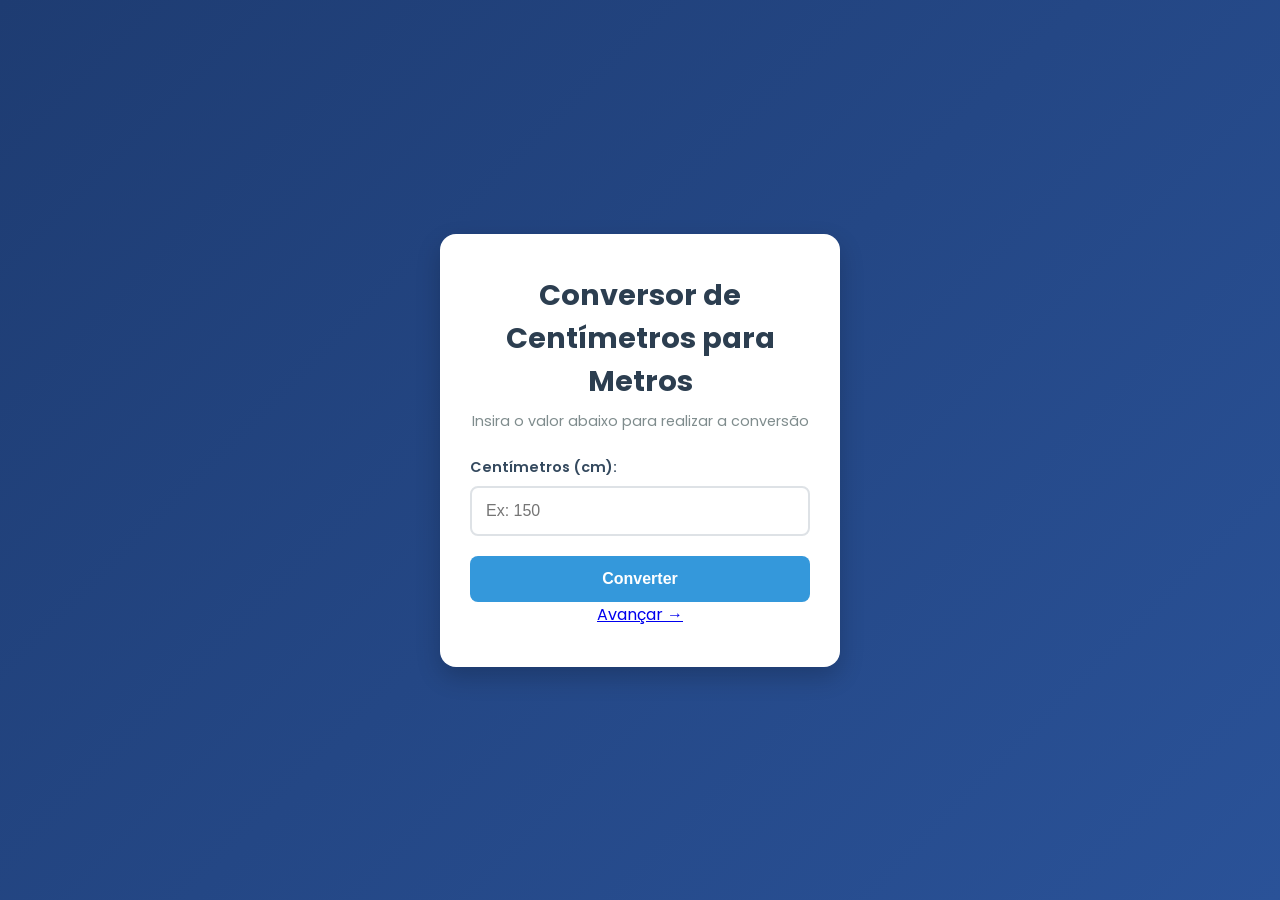
<file: index.html>
<!DOCTYPE html>
<html lang="pt-br">
<head>
    <meta charset="UTF-8">
    <meta name="viewport" content="width=device-width, initial-scale=1.0">
    <title>Conversor de Medidas</title>
    <link rel="stylesheet" href="pagina-1.css">
</head>
<body>

    <div class="container-conversor">
        <h1>Conversor de Centímetros para Metros</h1>
        <p class="subtitulo">Insira o valor abaixo para realizar a conversão</p>

        <div class="campo-grupo">
            <label for="cmInput">Centímetros (cm):</label>
            <input type="number" id="cmInput" placeholder="Ex: 150" min="0">
        </div>

        <button id="btnConverter">Converter</button>

        <div id="resultadoContainer" class="resultado-box">
            <p id="resultadoTexto"></p>
        </div>

        <a href= "pagina2.html" class="btn-avancar">Avançar →</a>
    </div>
   <script src="pagina-1.js"></script>
</body>
</html>
</file>
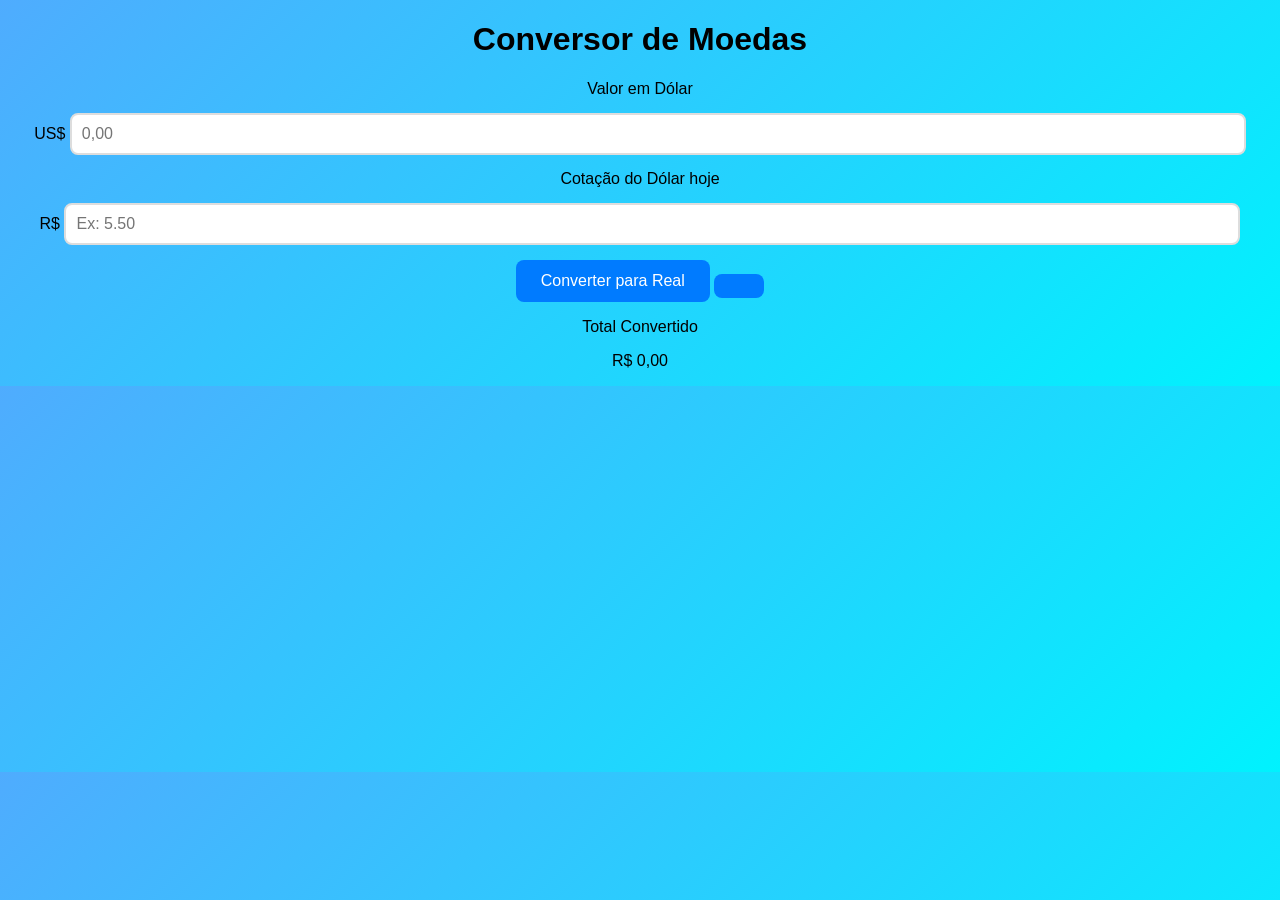
<file: converte.html>
<!DOCTYPE html>
<html lang="pt-BR">
<head>
    <meta charset="UTF-8">
    <meta name="viewport" content="width=device-width, initial-scale=1.0">
    <title>Conversor de Dólar para Real</title>
    <link rel="stylesheet" href="pagina2.css">
</head>
<body>

    <main class="converter-card">
        <h1>Conversor de Moedas</h1>

        <div class="input-group">
            <label for="dolarInput">Valor em Dólar</label>
            <div class="input-wrapper">
                <span class="currency-symbol">US$</span>
                <input type="number" id="dolarInput" placeholder="0,00" step="0.01" min="0">
            </div>
        </div>

        <div class="input-group">
            <label for="cotacaoInput">Cotação do Dólar hoje</label>
            <div class="input-wrapper">
                <span class="currency-symbol">R$</span>
                <input type="number" id="cotacaoInput" placeholder="Ex: 5.50" step="0.001" min="0">
            </div>
        </div>

        <button class="btn-convert" id="btnCalcular">Converter para Real</button>
        <button class=""> </button>
        <div class="result-box" id="resultadoDiv">
            <p class="result-title">Total Convertido</p>
            <p class="result-value" id="resultadoTexto">R$ 0,00</p>
        </div>
    </main>

    <script>
        const dolarInput = document.getElementById('dolarInput');
        const cotacaoInput = document.getElementById('cotacaoInput');
        const btnCalcular = document.getElementById('btnCalcular');
        const resultadoDiv = document.getElementById('resultadoDiv');
        const resultadoTexto = document.getElementById('resultadoTexto');

        btnCalcular.addEventListener('click', () => {
            const valorDolar = parseFloat(dolarInput.value);
            const valorCotacao = parseFloat(cotacaoInput.value);

            if (isNaN(valorDolar) || isNaN(valorCotacao) || valorDolar <= 0 || valorCotacao <= 0) {
                alert('Por favor, preencha todos os campos com valores maiores que zero.');
                return;
            }

            const totalReal = valorDolar * valorCotacao;

            const valorFormatado = totalReal.toLocaleString('pt-BR', {
                style: 'currency',
                currency: 'BRL'
            });

            resultadoTexto.textContent = valorFormatado;
            resultadoDiv.style.display = 'block';
        });
    </script>
</body>
</html>
</file>
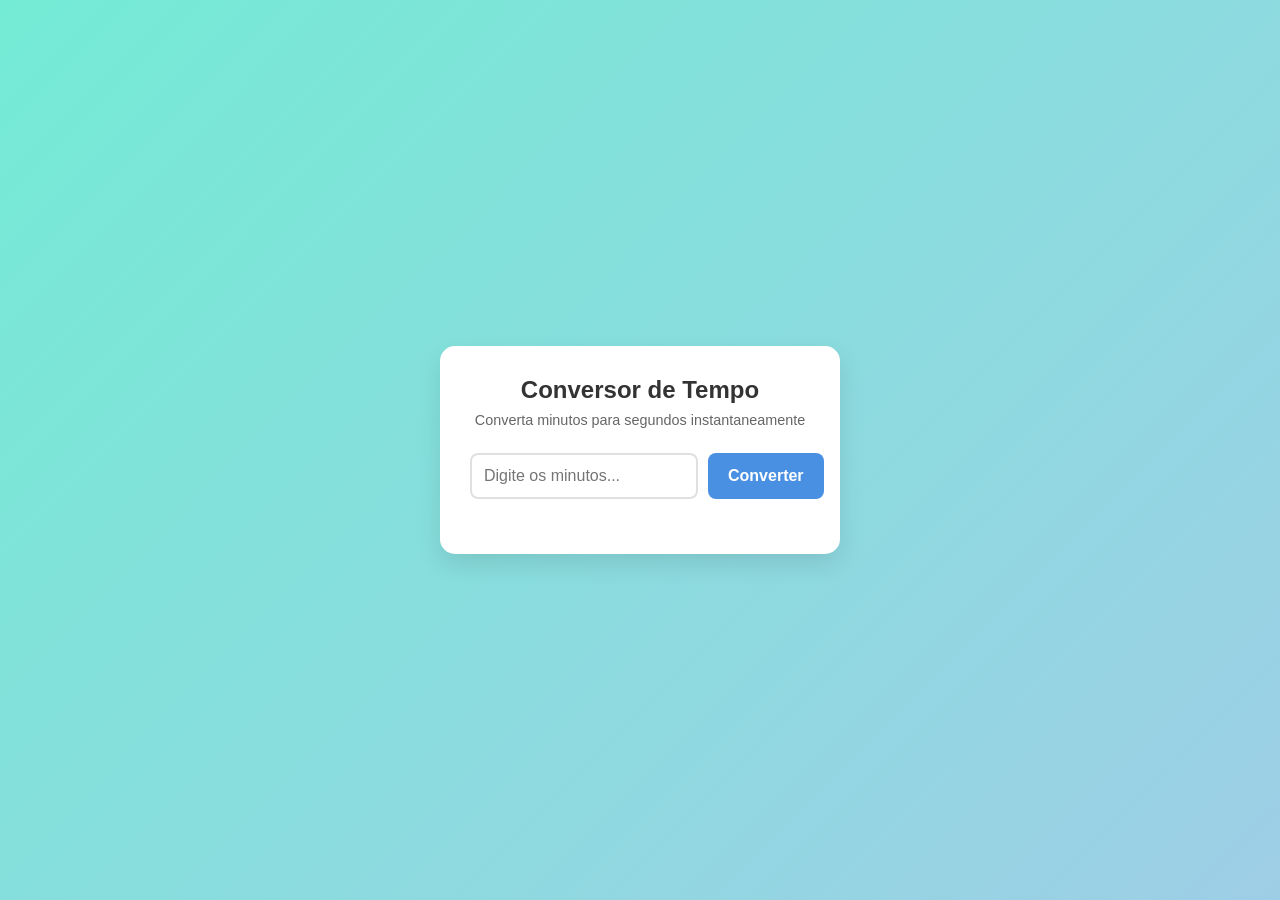
<file: pagina-4.html>
<!DOCTYPE html>
<html lang="pt-BR">
<head>
    <meta charset="UTF-8">
    <meta name="viewport" content="width=device-width, initial-scale=1.0">
    <title>Conversor de Tempo</title>
    <link rel="stylesheet" href="pagina-4.css">
</head>
<body>
    <div class="converter-container">
        <h2>Conversor de Tempo</h2>
        <p>Converta minutos para segundos instantaneamente</p>
        
        <div class="input-group">
            <input type="number" id="minutesInput" placeholder="Digite os minutos..." min="0">
            <button id="convertBtn">Converter</button>
        </div>

        <div class="result-box" id="resultBox">
            <span id="resultValue">0</span> <small>segundos</small>
        </div>
    </div>

    <script src="pagina-4.js"></script>
</body>
</html>
</file>
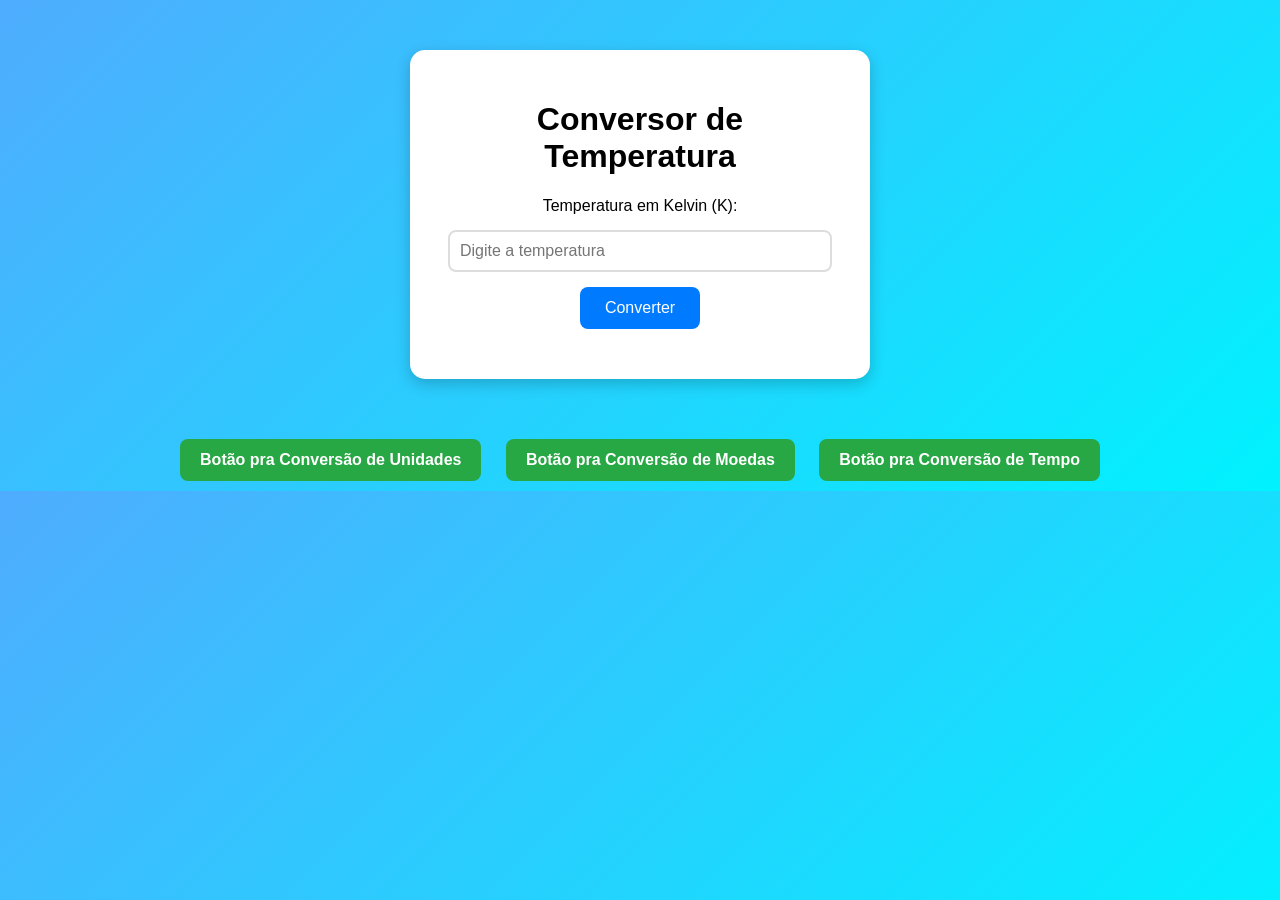
<file: pagina2.html>
<!DOCTYPE html>
<html lang="pt-BR">
<head>
    <meta charset="UTF-8">
    <meta name="viewport" content="width=device-width, initial-scale=1.0">
    <title>Conversor Kelvin para Celsius</title>
    <link rel="stylesheet" href="pagina2.css">
</head>
<body>

    <div class="container">
        <h1>Conversor de Temperatura</h1>

        <label for="kelvin">Temperatura em Kelvin (K):</label>
        <input type="number" id="kelvin" placeholder="Digite a temperatura">

        <button onclick="converter()">Converter</button>

        <h2 id="resultado"></h2>
        </button>
    </div>
    <a href="index.html">Botão pra Conversão de Unidades</a>
    <a href="converte.html">Botão pra Conversão de Moedas</a>
    <a href="pagina-4.html">Botão pra Conversão de Tempo</a>

    <script src="pagina2.js"></script>

</body>
</html
</file>
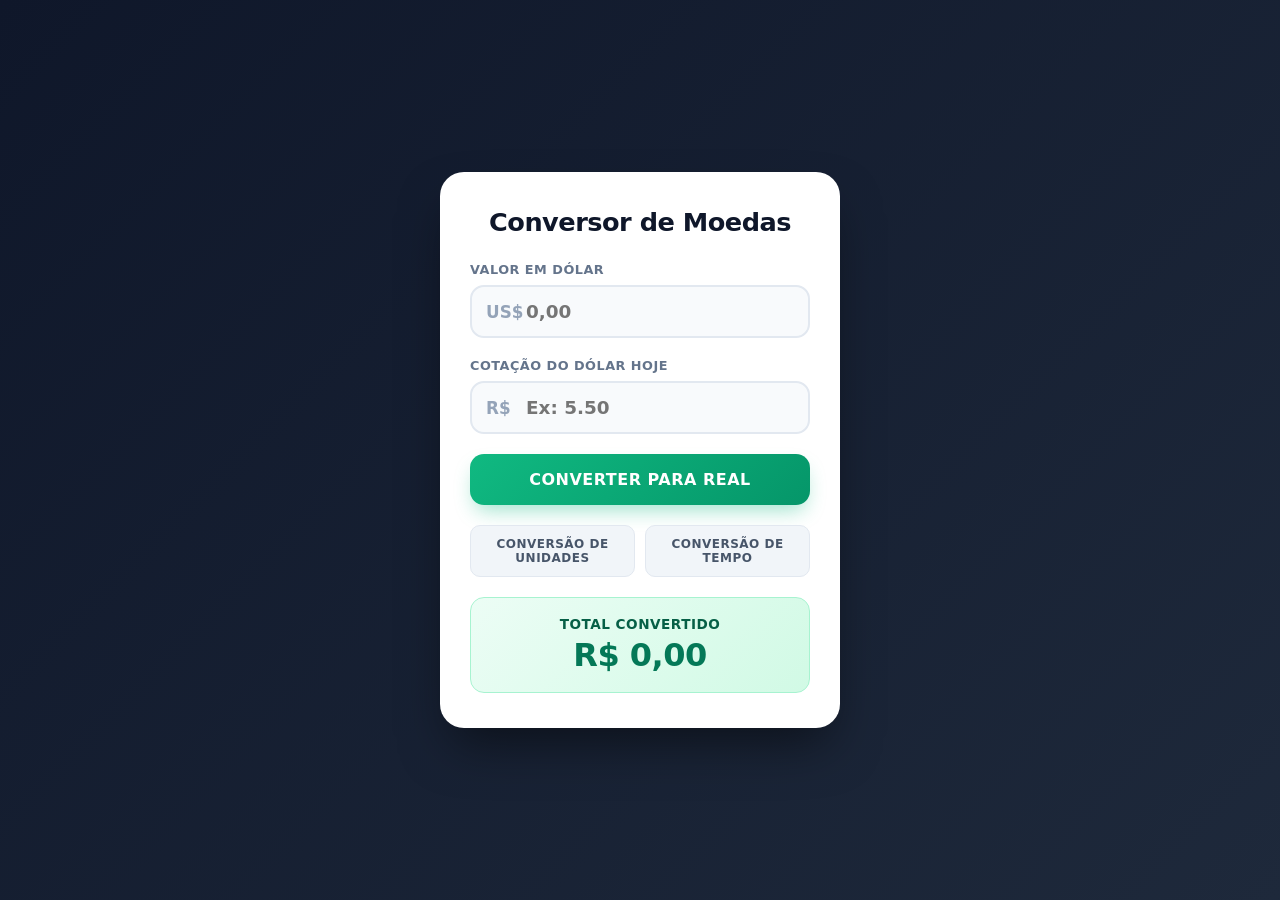
<file: pagina3.html>
<!DOCTYPE html>
<html lang="pt-BR">
<head>
    <meta charset="UTF-8">
    <meta name="viewport" content="width=device-width, initial-scale=1.0">
    <title>Conversor de Dólar para Real</title>
    <link rel="stylesheet" href="pagina3.css">
</head>
<body>

    <main class="converter-card">
        <h1>Conversor de Moedas</h1>

        <div class="input-group">
            <label for="dolarInput">Valor em Dólar</label>
            <div class="input-wrapper">
                <span class="currency-symbol">US$</span>
                <input type="number" id="dolarInput" placeholder="0,00" step="0.01" min="0">
            </div>
        </div>

        <div class="input-group">
            <label for="cotacaoInput">Cotação do Dólar hoje</label>
            <div class="input-wrapper">
                <span class="currency-symbol">R$</span>
                <input type="number" id="cotacaoInput" placeholder="Ex: 5.50" step="0.001" min="0">
            </div>
        </div>

        <button class="btn-convert" id="btnCalcular">Converter para Real</button>

        <nav class="botoes-nav">
            <a href="pagina2.html" class="btn-link">Conversão de Unidades</a> 
            <a href="pagina-4.html" class="btn-link">Conversão de Tempo</a>
        </nav>
        
        <div class="result-box" id="resultadoDiv">
            <p class="result-title">Total Convertido</p>
            <p class="result-value" id="resultadoTexto">R$ 0,00</p>
        </div>
    </main>

    <script>
        const dolarInput = document.getElementById('dolarInput');
        const cotacaoInput = document.getElementById('cotacaoInput');
        const btnCalcular = document.getElementById('btnCalcular');
        const resultadoDiv = document.getElementById('resultadoDiv');
        const resultadoTexto = document.getElementById('resultadoTexto');

        btnCalcular.addEventListener('click', () => {
            const valorDolar = parseFloat(dolarInput.value);
            const valorCotacao = parseFloat(cotacaoInput.value);

            if (isNaN(valorDolar) || isNaN(valorCotacao) || valorDolar <= 0 || valorCotacao <= 0) {
                alert('Por favor, preencha todos os campos com valores maiores que zero.');
                return;
            }

            const totalReal = valorDolar * valorCotacao;

            const valorFormatado = totalReal.toLocaleString('pt-BR', {
                style: 'currency',
                currency: 'BRL'
            });

            resultadoTexto.textContent = valorFormatado;
            resultadoDiv.style.display = 'block';
        });
    </script>
</body>
</html>
</file>
<file: pagina-1.css>
/* Importação de uma fonte moderna e limpa */
@import url('https://fonts.googleapis.com/css2?family=Poppins:wght@300;400;600&display=swap');

/* Configurações globais e reset básico */
* {
    margin: 0;
    padding: 0;
    box-sizing: border-box;
}

body {
    font-family: 'Poppins', sans-serif;
    background: linear-gradient(135deg, #1e3c72 0%, #2a5298 100%);
    height: 100vh;
    display: flex;
    justify-content: center;
    align-items: center;
    padding: 20px;
}

/* Card Principal do Conversor */
.container-conversor {
    background-color: #ffffff;
    padding: 40px 30px;
    border-radius: 16px;
    box-shadow: 0 10px 25px rgba(0, 0, 0, 0.2);
    width: 100%;
    max-width: 400px;
    text-align: center;
}

h1 {
    color: #2c3e50;
    font-size: 1.8rem;
    margin-bottom: 8px;
}

.subtitulo {
    color: #7f8c8d;
    font-size: 0.9rem;
    margin-bottom: 25px;
}

/* Grupo do Campo de Entrada */
.campo-grupo {
    text-align: left;
    margin-bottom: 20px;
}

label {
    display: block;
    font-size: 0.9rem;
    font-weight: 600;
    color: #34495e;
    margin-bottom: 8px;
}

input[type="number"] {
    width: 100%;
    padding: 14px;
    border: 2px solid #ebdcd5;
    border: 2px solid #dee2e6;
    border-radius: 8px;
    font-size: 1rem;
    outline: none;
    transition: border-color 0.3s, box-shadow 0.3s;
}

/* Feedback interativo ao clicar no input */
input[type="number"]:focus {
    border-color: #3498db;
    box-shadow: 0 0 8px rgba(52, 152, 219, 0.3);
}

/* Botão de Ação */
button {
    width: 100%;
    background-color: #3498db;
    color: white;
    padding: 14px;
    border: none;
    border-radius: 8px;
    font-size: 1rem;
    font-weight: 600;
    cursor: pointer;
    transition: background-color 0.3s, transform 0.1s;
}

button:hover {
    background-color: #2980b9;
}

/* Feedback físico ao clicar no botão */
button:active {
    transform: scale(0.98);
}

/* Container de Resultado */
.resultado-box {
    margin-top: 25px;
    padding: 15px;
    background-color: #f8f9fa;
    border-radius: 8px;
    border-left: 5px solid #2ecc71;
    display: none; /* O JavaScript deve mudar para 'block' ao calcular */
}

#resultadoTexto {
    font-size: 1.2rem;
    font-weight: 600;
    color: #2c3e50;
}
</file>
<file: pagina2.css>
/* Estilo geral da página */
body {
    font-family: Arial, sans-serif;
    background: linear-gradient(135deg, #4facfe, #00f2fe);
    text-align: center;
    margin: 0;
    padding: 0;
}

/* Caixa principal */
.container {
    background-color: white;
    width: 400px;
    margin: 50px auto;
    padding: 30px;
    border-radius: 15px;
    box-shadow: 0 5px 15px rgba(0,0,0,0.2);
}

/* Campo de entrada */
input {
    width: 90%;
    padding: 10px;
    margin: 15px 0;
    border: 2px solid #ddd;
    border-radius: 8px;
    font-size: 16px;
}

/* Botão Converter */
button {
    background-color: #007bff;
    color: white;
    border: none;
    padding: 12px 25px;
    border-radius: 8px;
    font-size: 16px;
    cursor: pointer;
    transition: 0.3s;
}

button:hover {
    background-color: #0056b3;
    transform: scale(1.05);
}

/* Links transformados em botões */
a {
    display: inline-block;
    margin: 10px;
    padding: 12px 20px;
    background-color: #28a745;
    color: white;
    text-decoration: none;
    border-radius: 8px;
    font-weight: bold;
    transition: 0.3s;
}

a:hover {
    background-color: #1e7e34;
    transform: translateY(-3px);
}

/* Resultado */
#resultado {
    margin-top: 20px;
    color: #333;
}
</file>
<file: pagina-4.css>
* {
    margin: 0;
    padding: 0;
    box-sizing: border-box;
    font-family: 'Segoe UI', Tahoma, Geneva, Verdana, sans-serif;
}

body {
    background: linear-gradient(135deg, #74ebd5, #9ecee6);
    height: 100vh;
    display: flex;
    justify-content: center;
    align-items: center;
}

.converter-container {
    background-color: white;
    padding: 30px;
    border-radius: 15px;
    box-shadow: 0 10px 25px rgba(0, 0, 0, 0.1);
    text-align: center;
    max-width: 400px;
    width: 100%;
}

h2 {
    color: #333;
    margin-bottom: 8px;
}

p {
    color: #666;
    font-size: 0.9rem;
    margin-bottom: 25px;
}

.input-group {
    display: flex;
    gap: 10px;
    margin-bottom: 25px;
}

input {
    flex: 1;
    padding: 12px;
    border: 2px solid #e0e0e0;
    border-radius: 8px;
    outline: none;
    font-size: 1rem;
    transition: border-color 0.3s;
}

input:focus {
    border-color: #74ebd5;
}

button {
    background-color: #4a90e2;
    color: white;
    border: none;
    padding: 12px 20px;
    border-radius: 8px;
    font-size: 1rem;
    cursor: pointer;
    font-weight: 600;
    transition: background-color 0.2s;
}

button:hover {
    background-color: #357abd;
}

.result-box {
    background-color: #f8f9fa;
    padding: 20px;
    border-radius: 8px;
    border-left: 5px solid #4a90e2;
    font-size: 1.5rem;
    font-weight: bold;
    color: #333;
    display: none; /* Começa escondido e aparece na conversão */
}

.result-box small {
    font-size: 1rem;
    color: #666;
    font-weight: normal;
}
</file>
<file: pagina3.css>
/* ==========================================================================
   1. RESET GLOBAL & PALETA DE CORES (TEMA PREMIUM)
   ========================================================================== */
* {
    margin: 0;
    padding: 0;
    box-sizing: border-box;
    font-family: 'Segoe UI', system-ui, -apple-system, sans-serif;
}

body {
    /* Fundo escuro moderno em degradê */
    background: linear-gradient(135deg, #0f172a 0%, #1e293b 100%);
    min-height: 100vh;
    display: flex;
    justify-content: center;
    align-items: center;
    padding: 20px;
}

/* ==========================================================================
   2. CARD DO CONVERSOR
   ========================================================================== */
.converter-card {
    background-color: #ffffff;
    width: 100%;
    max-width: 400px;
    padding: 35px 30px;
    border-radius: 24px;
    /* Sombra suave e profunda para dar efeito de flutuação */
    box-shadow: 0 25px 50px -12px rgba(0, 0, 0, 0.5);
    display: flex;
    flex-direction: column;
}

h1 {
    color: #0f172a;
    font-size: 1.6rem;
    font-weight: 800;
    text-align: center;
    margin-bottom: 25px;
    letter-spacing: -0.5px;
}

/* ==========================================================================
   3. CAMPOS DE ENTRADA (INPUTS)
   ========================================================================== */
.input-group {
    display: flex;
    flex-direction: column;
    gap: 8px;
    margin-bottom: 20px;
}

label {
    font-size: 0.8rem;
    color: #64748b;
    font-weight: 700;
    text-transform: uppercase;
    letter-spacing: 0.5px;
}

.input-wrapper {
    position: relative;
    display: flex;
    align-items: center;
}

/* Ícones de moeda fixos e elegantes */
.currency-symbol {
    position: absolute;
    left: 16px;
    color: #94a3b8;
    font-weight: 600;
    font-size: 1.05rem;
}

input {
    width: 100%;
    padding: 14px 16px 14px 54px; /* Espaço para o símbolo da moeda */
    font-size: 1.15rem;
    font-weight: 600;
    color: #0f172a;
    background-color: #f8fafc;
    border: 2px solid #e2e8f0;
    border-radius: 14px;
    outline: none;
    transition: all 0.2s ease;
}

input:focus {
    border-color: #10b981; /* Borda verde esmeralda ao focar */
    background-color: #ffffff;
    box-shadow: 0 0 0 4px rgba(16, 185, 129, 0.15);
}

/* ==========================================================================
   4. BOTÃO PRINCIPAL (CONVERTER)
   ========================================================================== */
.btn-convert {
    width: 100%;
    padding: 16px;
    font-size: 1rem;
    font-weight: 700;
    color: #ffffff;
    /* Degradê verde esmeralda para dar destaque de ação */
    background: linear-gradient(135deg, #10b981 0%, #059669 100%);
    border: none;
    border-radius: 14px;
    cursor: pointer;
    text-transform: uppercase;
    letter-spacing: 0.5px;
    box-shadow: 0 10px 20px -5px rgba(16, 185, 129, 0.4);
    transition: all 0.2s ease;
    margin-bottom: 20px;
}

.btn-convert:hover {
    transform: translateY(-1px);
    box-shadow: 0 12px 24px -5px rgba(16, 185, 129, 0.5);
}

.btn-convert:active {
    transform: translateY(0);
}

/* ==========================================================================
   5. NOVOS BOTÕES DE NAVEGAÇÃO INTERNA
   ========================================================================== */
.botoes-nav {
    display: flex;
    width: 100%;
    gap: 10px;
    justify-content: center;
    margin-bottom: 20px;
}

.btn-link {
    flex: 1;
    text-align: center;
    padding: 11px 8px;
    text-decoration: none;
    font-size: 0.75rem;
    font-weight: 700;
    text-transform: uppercase;
    letter-spacing: 0.5px;
    color: #475569;
    background-color: #f1f5f9;
    border: 1px solid #e2e8f0;
    border-radius: 10px;
    transition: all 0.2s ease;
}

.btn-link:hover {
    background-color: #e2e8f0;
    color: #0f172a;
    transform: translateY(-1px);
}

.btn-link:active {
    transform: translateY(0);
}

/* ==========================================================================
   6. CAIXA DE RESULTADO
   ========================================================================== */
.result-box {
    background: linear-gradient(135deg, #ecfdf5 0%, #d1fae5 100%);
    border: 1px solid #a7f3d0;
    border-radius: 14px;
    padding: 18px;
    text-align: center;
}

.result-title {
    font-size: 0.85rem;
    color: #065f46;
    font-weight: 700;
    text-transform: uppercase;
    letter-spacing: 0.5px;
    margin-bottom: 4px;
}

.result-value {
    font-size: 2rem;
    color: #047857;
    font-weight: 800;
    letter-spacing: -0.5px;
}
</file>
